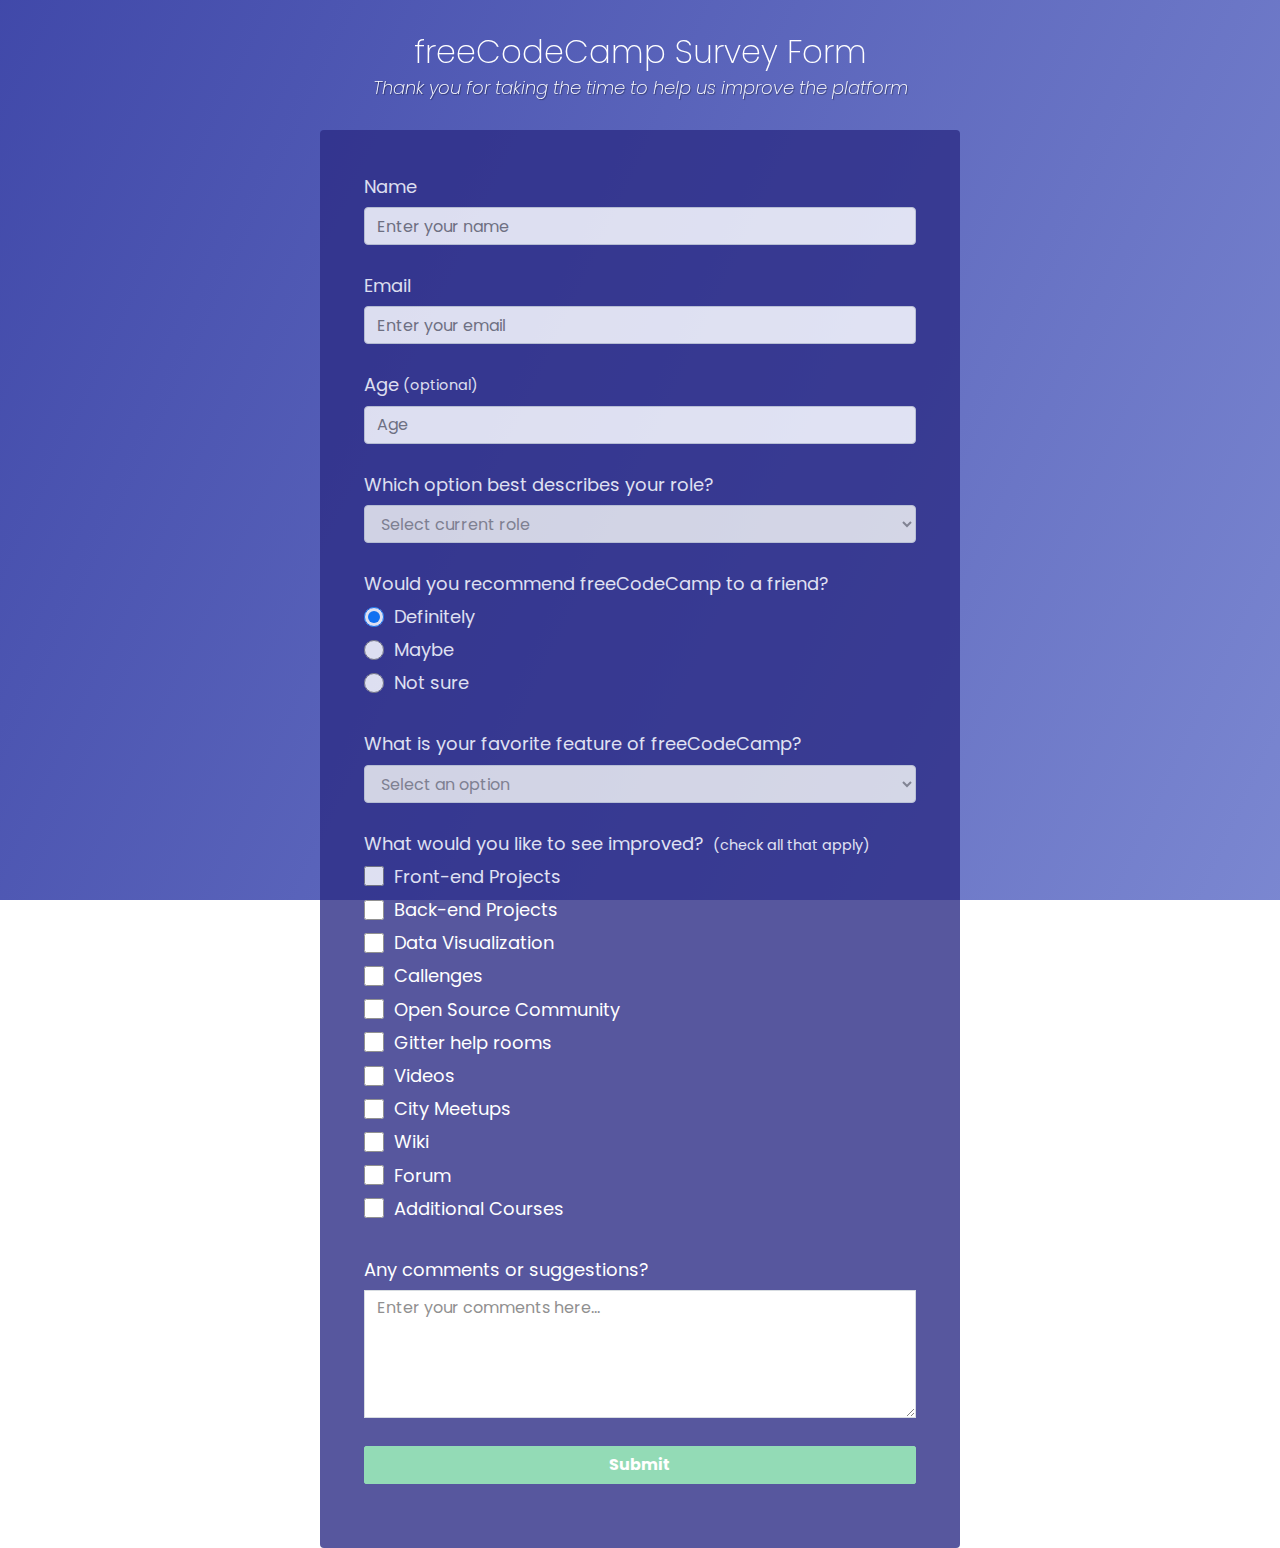
<file: surveyform/index.html>
<!DOCTYPE html>
<html lang="en">

<head>
    <meta charset="UTF-8">
    <meta name="viewport" content="width=device-width, initial-scale=1.0">
    <title>Survey Form</title>
    <link href="https://fonts.googleapis.com/css2?family=Poppins&display=swap" rel="stylesheet">
    <link href="css/styles.css" rel="stylesheet" type="text/css">
</head>

<body>
    <h1 id="title">freeCodeCamp Survey Form</h1>
    <p id="description" class="description-text-center">Thank you for taking the time to help us improve the platform</p>
    <form id="survey-form">
        <div class="form-group">
            <label for="name" id="name-label">Name</label>
            <input id="name" type="text" class="form-control" placeholder="Enter your name" name="name" required>
        </div>
        <div class="form-group">
            <label for="email" id="email-label">Email</label>
            <input id="email" type="email" class="form-control" placeholder="Enter your email" name="email" required>
        </div>
        <div class="form-group">
            <label for="number" id="number-label">Age <span class="clue">(optional)</span></label>
            <input id="number" type="number" class="form-control" placeholder="Age" name="age" min="10" max="99">
        </div>
        <div class="form-group">
            <label for="dropdown" id="dropdown-label">Which option best describes your role?</label>
            <select id="dropdown" name="role" class="form-control" required>
                <option disabled selected>Select current role</option>
                <option value="student">Student</option>
                <option value="full-time-job">Full Time Job</option>
                <option value="full-time-learner">Full Time Learner</option>
                <option value="prefer-not-to-say">Prefer not to say</option>
                <option value="other">Other</option>
            </select>
        </div>
        <div class="form-group">
            <p>Would you recommend freeCodeCamp to a friend?</p>
            <label>
            <input id="definitely" type="radio" name="user-recommend" value="definitely" class="radio-input" checked>Definitely
            </label>
            <label>
                <input id="maybe" type="radio" name="user-recommend" value="maybe" class="radio-input">Maybe
            </label>
            <label>
                <input id="not-sure" type="radio" name="user-recommend" value="not-sure" class="radio-input">Not sure
            </label>
        </div>
        <div class="form-group">
            <label for="feature" id="most-like-label">What is your favorite feature of freeCodeCamp?</label>
            <select id="most-like" name="most-like" class="form-control" required>
                <option value="" disabled selected>Select an option</option>
                <option value="challenges">Challenges</option>
                <option value="projects">Projects</option>
                <option value="community">Community</option>
                <option value="open-source">Open Source</option>
            </select>
        </div>
        <div class="form-group">
            <p>What would you like to see improved? <span class="clue">(check all that apply)</span></p>
            <label for="front-end" id="front-end-label"><input id="front-end" type="checkbox" class="input-checkbox" value="front-end-projects" name="prefer">Front-end Projects</label>
            <label for="back-end" id="back-end-label"><input id="backend" type="checkbox" class="input-checkbox" value="back-end-projects" name="prefer">Back-end Projects</label>
            <label for="data-visualization" id="data-visualization-label"><input id="data-visualization" type="checkbox" class="input-checkbox" value="data-visualization" name="prefer">Data Visualization</label>
            <label for="challenges" id="challenges-label"><input id="challenges" type="checkbox" class="input-checkbox" value="challenges" name="prefer">Callenges</label>
            <label for="open-source" id="open-source-label"><input id="open-source" type="checkbox" class="input-checkbox" value="open-source-community" name="prefer">Open Source Community</label>
            <label for="gitter-help" id="gitter-help-label"><input id="gitter-help" type="checkbox" class="input-checkbox" value="gitter-help-rooms" name="prefer">Gitter help rooms</label>
            <label for="videos" id="videos-label"><input id="videos" type="checkbox" class="input-checkbox" value="videos" name="prefer">Videos</label>
            <label for="city-meetups" id="city-meetups-label"><input id="city-meetups" type="checkbox" class="input-checkbox" value="city-meetups" name="prefer">City Meetups</label>
            <label for="wiki" id="wiki-label"><input id="wiki" type="checkbox" class="input-checkbox" value="wiki" name="prefer">Wiki</label>
            <label for="forum" id="forum-label"><input id="forum" type="checkbox" class="input-checkbox" value="forum" name="prefer">Forum</label>
            <label for="additional-courses" id="additional-courses-label"><input id="additional-courses" type="checkbox" class="input-checkbox" value="additional-courses" name="prefer">Additional Courses</label>
        </div>
        <div class="form-group">
            <label for="comment">Any comments or suggestions?</label>
            <textarea id="comment" type="textarea" name="comment" class="input-textarea" placeholder="Enter your comments here..."></textarea>
        </div>
        <div class="form-group">
            <button type="submit" id="submit" class="submit-button">Submit</button>
        </div>
    </form>
    <script src="https://cdn.freecodecamp.org/testable-projects-fcc/v1/bundle.js"></script>
</body>

</html>
</file>
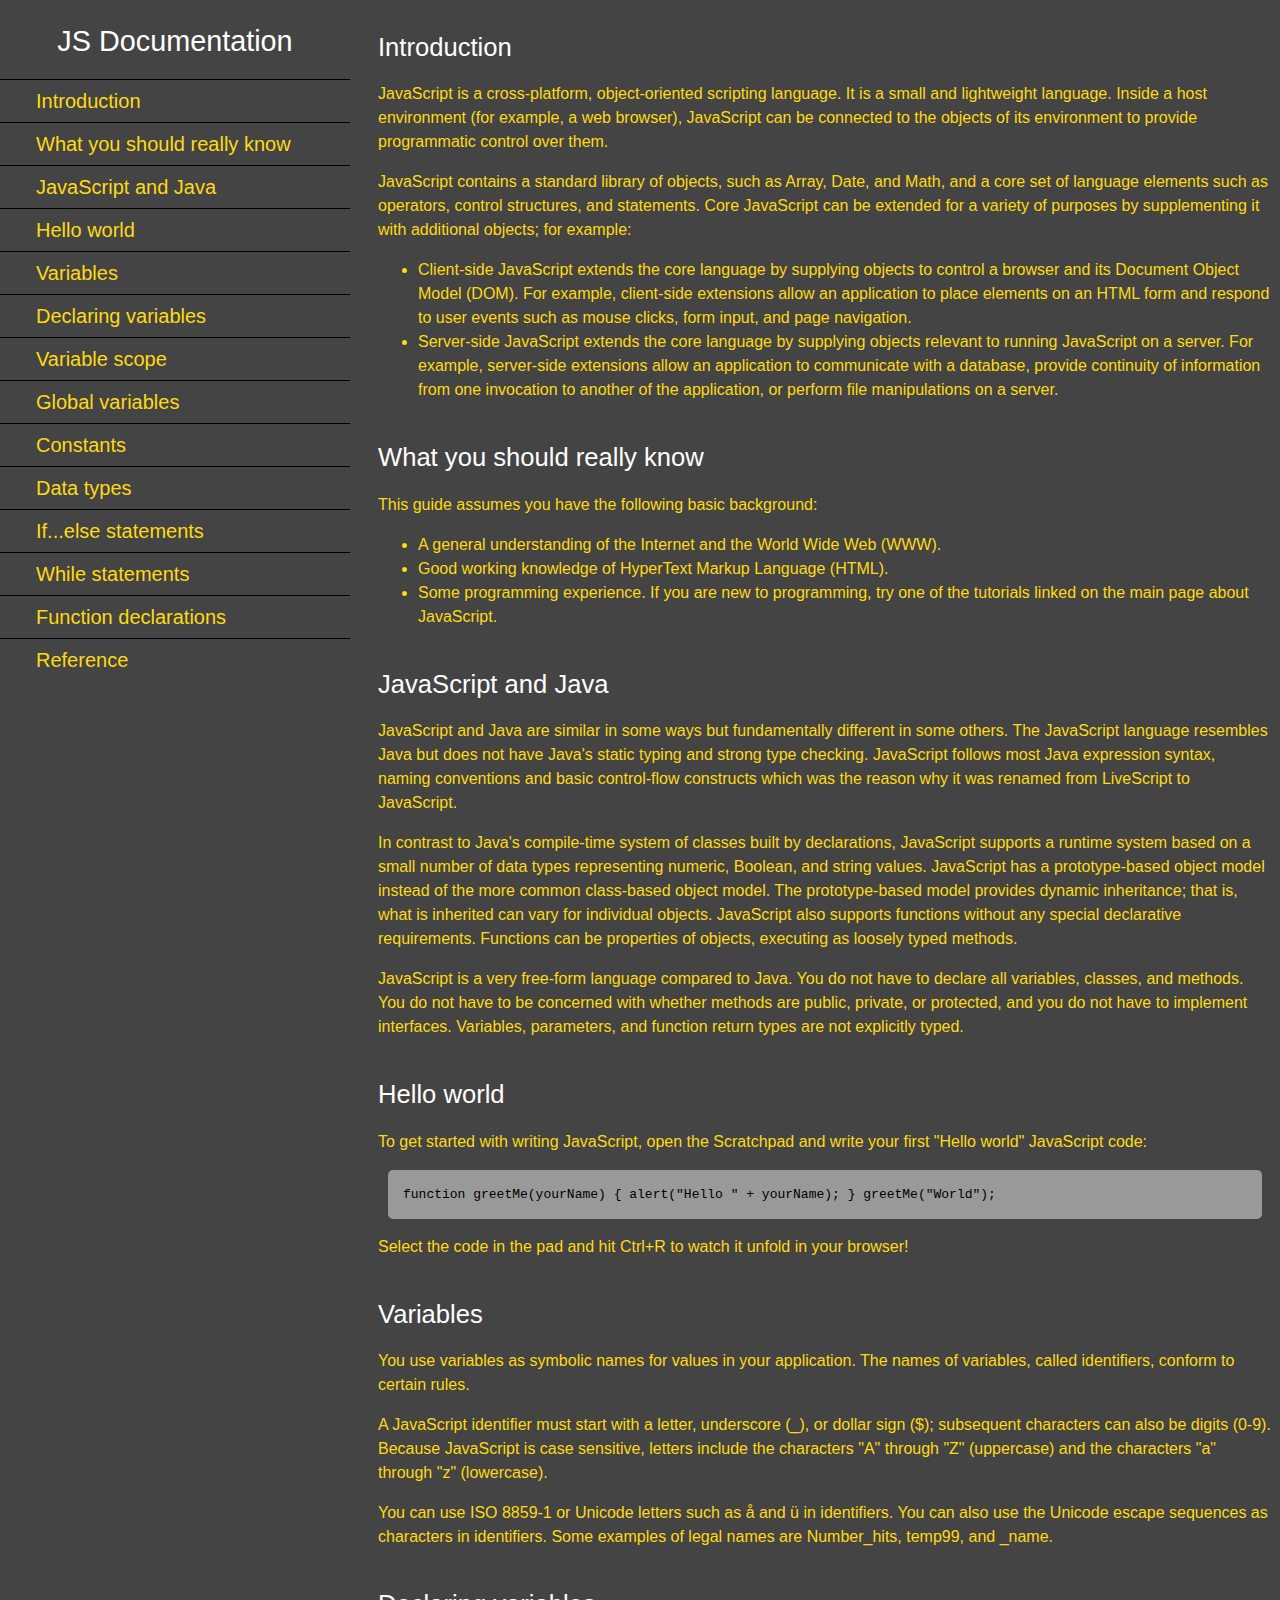
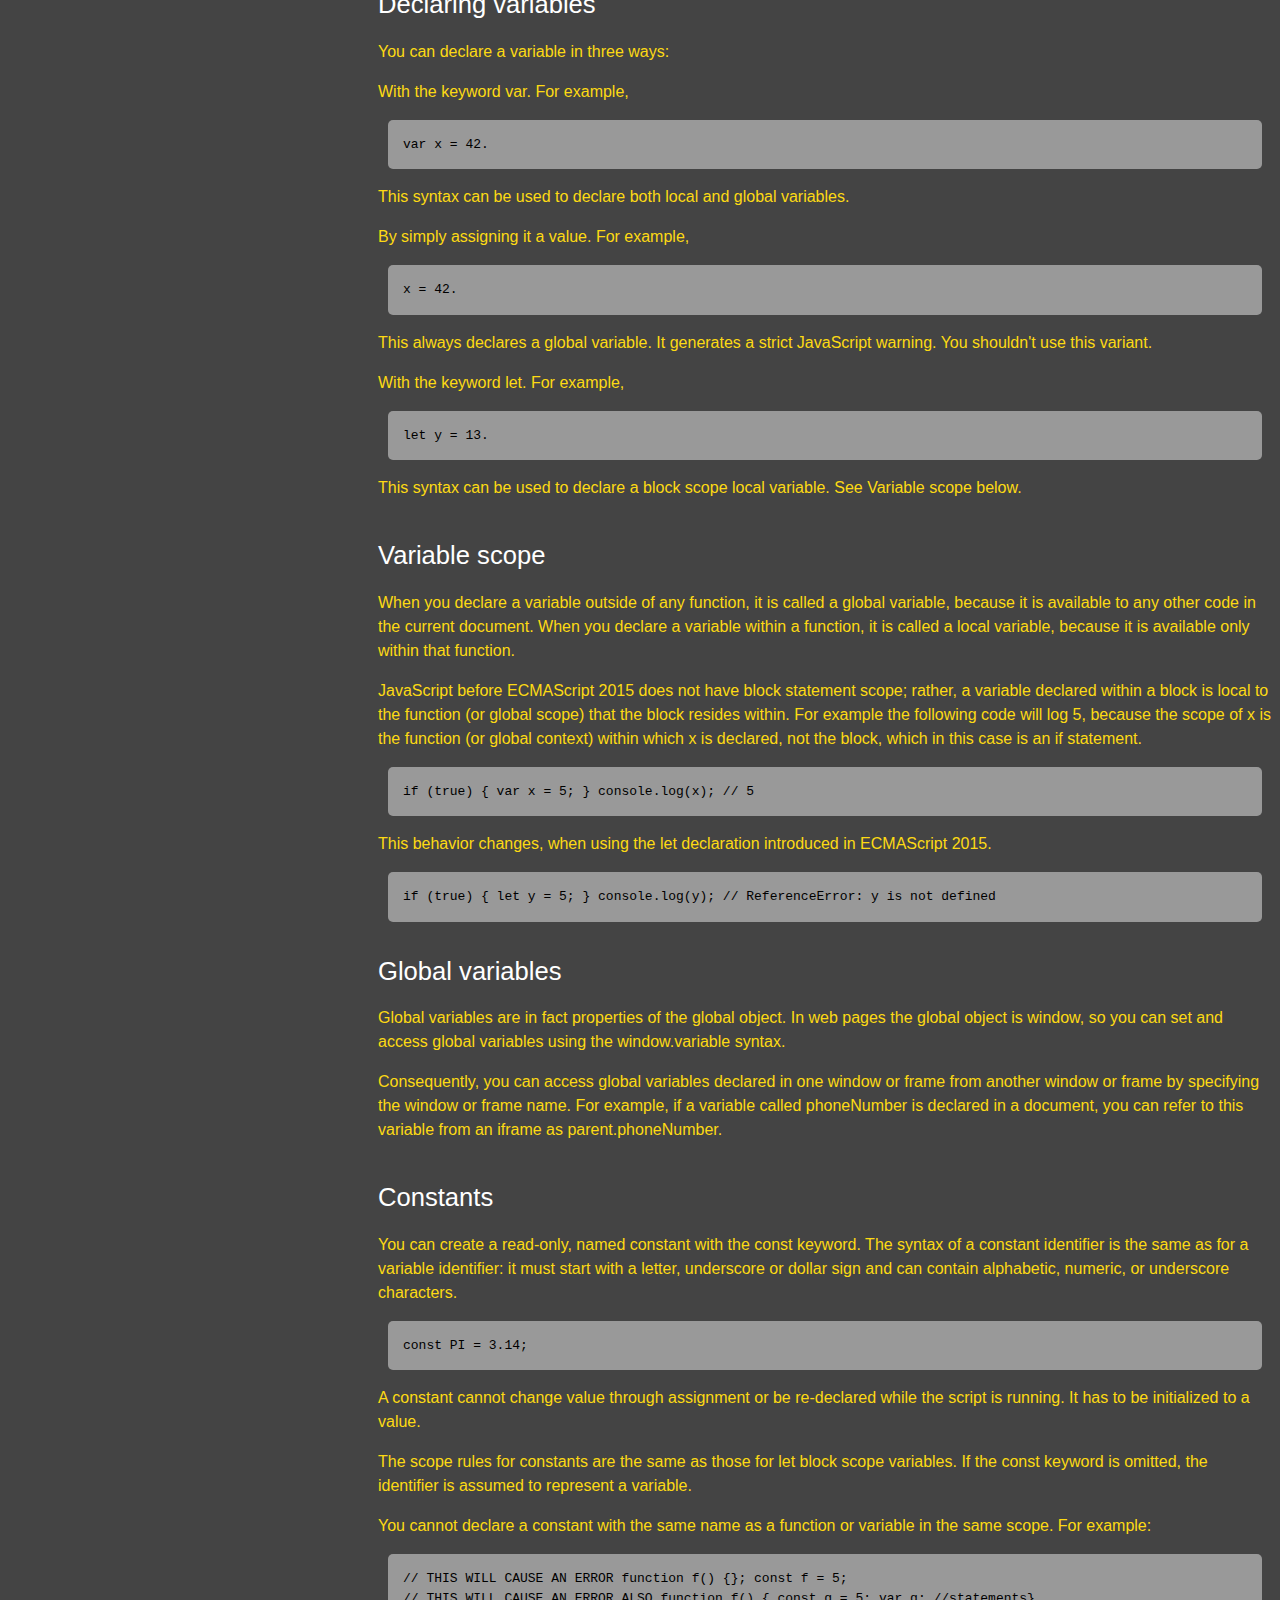
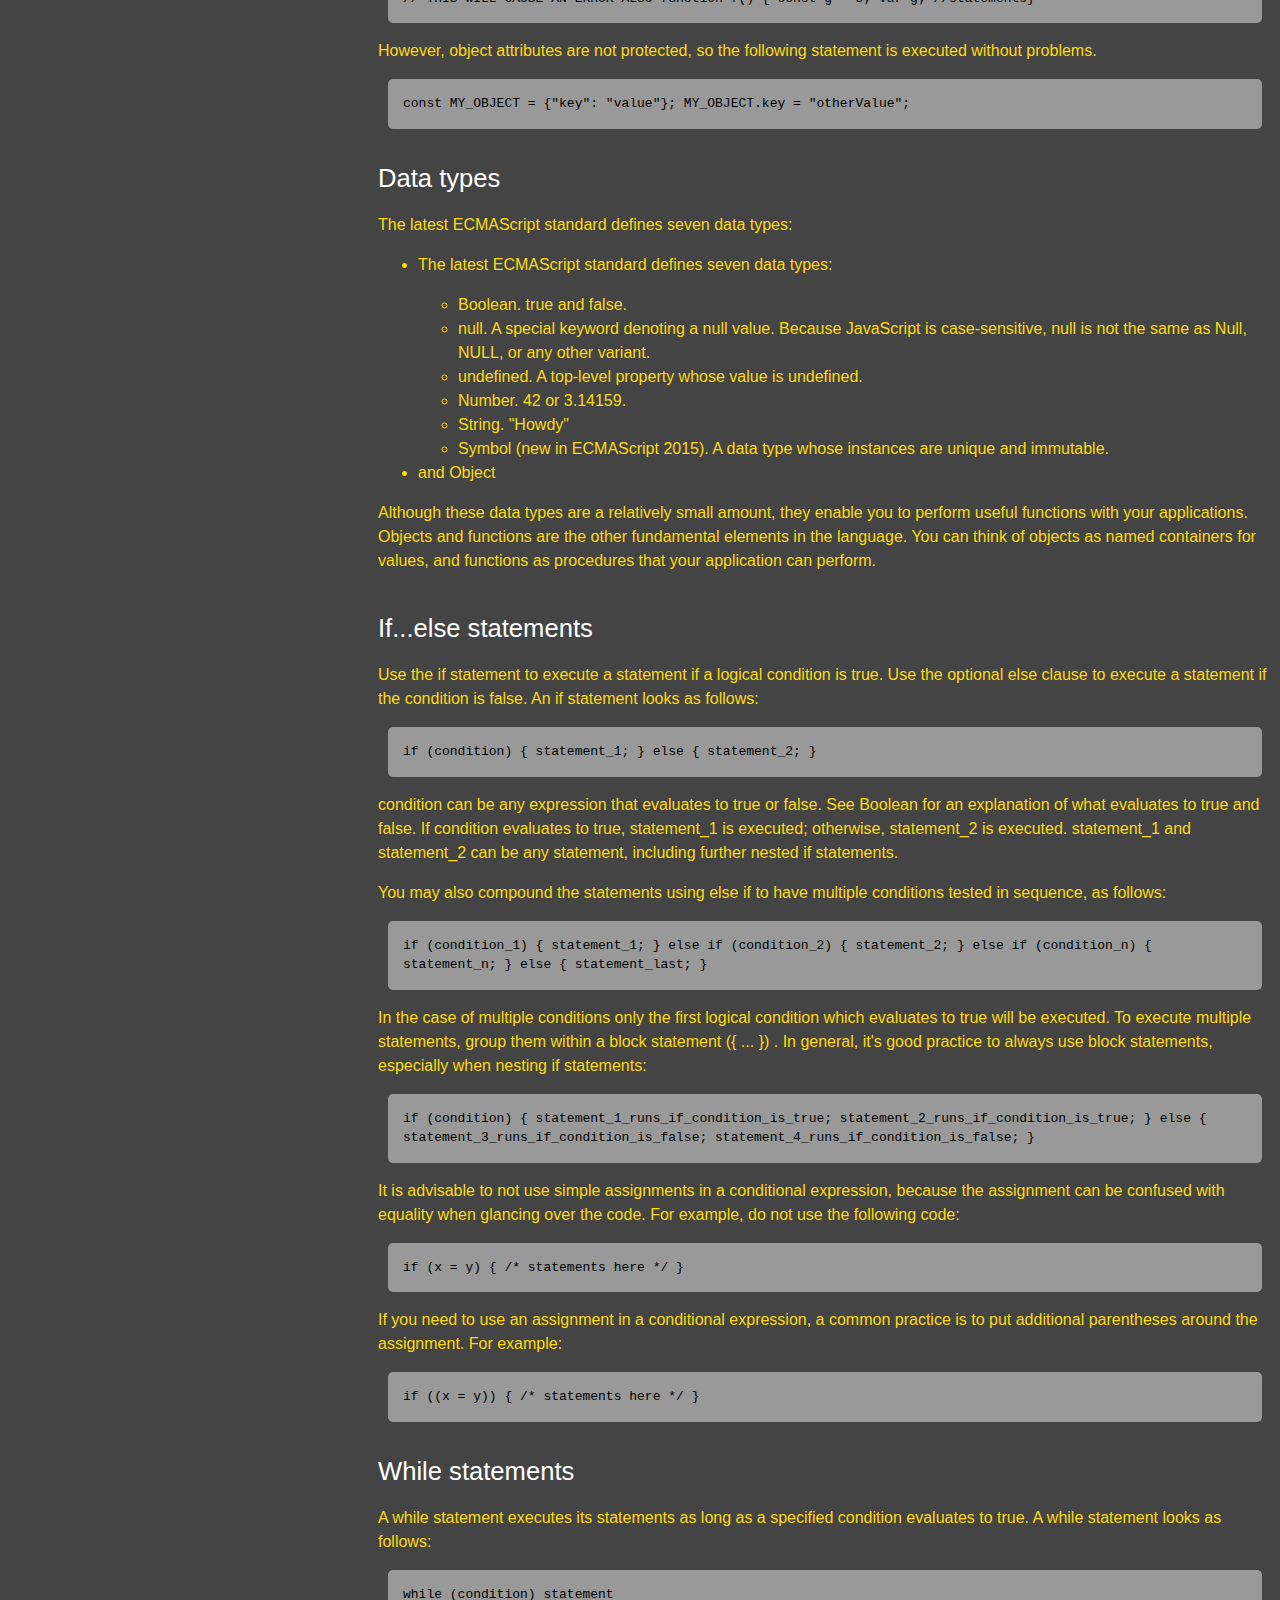
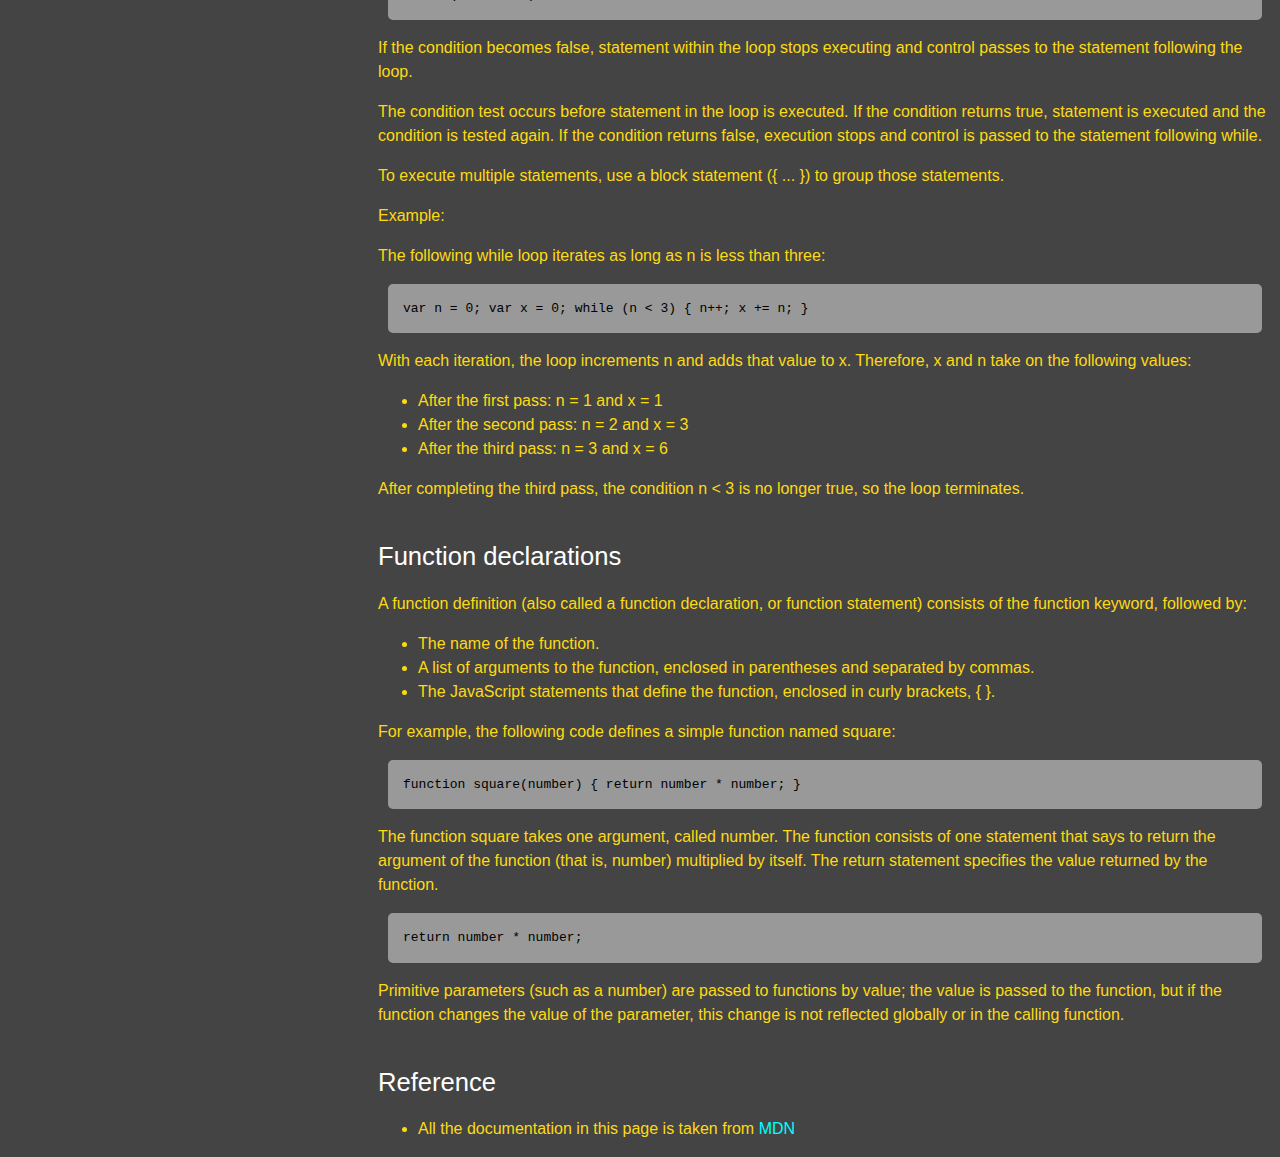
<file: technicalDocumentation/index.html>
<!DOCTYPE html>
<html lang="en">

<head>
    <meta charset="UTF-8">
    <meta name="viewport" content="width=device-width, initial-scale=1.0">
    <title>Technical Documentation</title>
    <link rel="stylesheet" type="text/css" href="css/styles.css">
</head>

<body>
    <nav id="navbar">
        <header class="navbar-brand">JS Documentation</header>
        <ul>
            <li>
                <a class="nav-link" href="#introduction">Introduction</a></li>
            <li>
                <a class="nav-link" href="#what_you_should_really_know">What you should really know</a></li>
            <li>
                <a class="nav-link" href="#javascript_and_java">JavaScript and Java</a></li>
            <li>
                <a class="nav-link" href="#hello_world">Hello world</a></li>
            <li>
                <a class="nav-link" href="#variables">Variables</a></li>
            <li>
                <a class="nav-link" href="#declaring_variables">Declaring variables</a></li>
            <li>
                <a class="nav-link" href="#variable_scope">Variable scope</a></li>
            <li>
                <a class="nav-link" href="#global_variables">Global variables</a></li>
            <li>
                <a class="nav-link" href="#constants">Constants</a></li>
            <li>
                <a class="nav-link" href="#data_types">Data types</a></li>
            <li>
                <a class="nav-link" href="#if...else_statements">If...else statements</a></li>
            <li>
                <a class="nav-link" href="#while_statements">While statements</a></li>
            <li>
                <a class="nav-link" href="#function_declarations">Function declarations</a></li>
            <li>
                <a class="nav-link" href="#reference">Reference</a></li>
        </ul>
    </nav>
    <main id="main-doc">
        <section id="introduction" class="main-section">
            <header>Introduction</header>
            <article>
                <p>JavaScript is a cross-platform, object-oriented scripting language. It is a small and lightweight language. Inside a host environment (for example, a web browser), JavaScript can be connected to the objects of its environment to provide
                    programmatic control over them.</p>
                <p>JavaScript contains a standard library of objects, such as Array, Date, and Math, and a core set of language elements such as operators, control structures, and statements. Core JavaScript can be extended for a variety of purposes by supplementing
                    it with additional objects; for example:</p>
                <ul>
                    <li>Client-side JavaScript extends the core language by supplying objects to control a browser and its Document Object Model (DOM). For example, client-side extensions allow an application to place elements on an HTML form and respond
                        to user events such as mouse clicks, form input, and page navigation.</li>
                    <li>Server-side JavaScript extends the core language by supplying objects relevant to running JavaScript on a server. For example, server-side extensions allow an application to communicate with a database, provide continuity of information
                        from one invocation to another of the application, or perform file manipulations on a server.</li>
                </ul>
            </article>
        </section>
        <section id="what_you_should_really_know" class="main-section">
            <header>What you should really know</header>
            <article>
                <p>This guide assumes you have the following basic background:</p>
                <ul>
                    <li>A general understanding of the Internet and the World Wide Web (WWW).</li>
                    <li>Good working knowledge of HyperText Markup Language (HTML).</li>
                    <li>Some programming experience. If you are new to programming, try one of the tutorials linked on the main page about JavaScript.</li>
                </ul>
            </article>
        </section>
        <section id="javascript_and_java" class="main-section">
            <header>JavaScript and Java</header>
            <article>
                <p>JavaScript and Java are similar in some ways but fundamentally different in some others. The JavaScript language resembles Java but does not have Java's static typing and strong type checking. JavaScript follows most Java expression syntax,
                    naming conventions and basic control-flow constructs which was the reason why it was renamed from LiveScript to JavaScript.</p>
                <p>In contrast to Java's compile-time system of classes built by declarations, JavaScript supports a runtime system based on a small number of data types representing numeric, Boolean, and string values. JavaScript has a prototype-based object
                    model instead of the more common class-based object model. The prototype-based model provides dynamic inheritance; that is, what is inherited can vary for individual objects. JavaScript also supports functions without any special declarative
                    requirements. Functions can be properties of objects, executing as loosely typed methods.</p>
                <p>JavaScript is a very free-form language compared to Java. You do not have to declare all variables, classes, and methods. You do not have to be concerned with whether methods are public, private, or protected, and you do not have to implement
                    interfaces. Variables, parameters, and function return types are not explicitly typed.</p>
            </article>
        </section>
        <section id="hello_world" class="main-section">
            <header>Hello world</header>
            <article>
                <p>To get started with writing JavaScript, open the Scratchpad and write your first "Hello world" JavaScript code:</p>
                <code>function greetMe(yourName) { alert("Hello " + yourName); }
                    greetMe("World");</code>
                <p>Select the code in the pad and hit Ctrl+R to watch it unfold in your browser!</p>
            </article>
        </section>
        <section id="variables" class="main-section">
            <header>Variables</header>
            <article>
                <p>You use variables as symbolic names for values in your application. The names of variables, called identifiers, conform to certain rules.</p>
                <p>A JavaScript identifier must start with a letter, underscore (_), or dollar sign ($); subsequent characters can also be digits (0-9). Because JavaScript is case sensitive, letters include the characters "A" through "Z" (uppercase) and
                    the characters "a" through "z" (lowercase).</p>
                <p>You can use ISO 8859-1 or Unicode letters such as å and ü in identifiers. You can also use the Unicode escape sequences as characters in identifiers. Some examples of legal names are Number_hits, temp99, and _name.</p>
            </article>
        </section>
        <section id="declaring_variables" class="main-section">
            <header>Declaring variables</header>
            <article>
                <p>You can declare a variable in three ways:</p>
                <p>With the keyword var. For example,</p>
                <code>var x = 42.</code>
                <p>This syntax can be used to declare both local and global variables.</p>
                <p>By simply assigning it a value. For example,</p>
                <code>x = 42.</code>
                <p>This always declares a global variable. It generates a strict JavaScript warning. You shouldn't use this variant.</p>
                <p>With the keyword let. For example,</p>
                <code>let y = 13.</code>
                <p>This syntax can be used to declare a block scope local variable. See Variable scope below.</p>
            </article>
        </section>
        <section id="variable_scope" class="main-section">
            <header>Variable scope</header>
            <article>
                <p>When you declare a variable outside of any function, it is called a global variable, because it is available to any other code in the current document. When you declare a variable within a function, it is called a local variable, because
                    it is available only within that function.</p>
                <p>JavaScript before ECMAScript 2015 does not have block statement scope; rather, a variable declared within a block is local to the function (or global scope) that the block resides within. For example the following code will log 5, because
                    the scope of x is the function (or global context) within which x is declared, not the block, which in this case is an if statement.</p>
                <code>if (true) { var x = 5; } console.log(x); // 5</code>
                <p>This behavior changes, when using the let declaration introduced in ECMAScript 2015.</p>
                <code>if (true) { let y = 5; } console.log(y); // ReferenceError: y is not
                    defined</code>
            </article>
        </section>
        <section id="global_variables" class="main-section">
            <header>Global variables</header>
            <article>
                <p>Global variables are in fact properties of the global object. In web pages the global object is window, so you can set and access global variables using the window.variable syntax.</p>
                <p>Consequently, you can access global variables declared in one window or frame from another window or frame by specifying the window or frame name. For example, if a variable called phoneNumber is declared in a document, you can refer to
                    this variable from an iframe as parent.phoneNumber.</p>
            </article>
        </section>
        <section id="constants" class="main-section">
            <header>Constants</header>
            <article>
                <p>You can create a read-only, named constant with the const keyword. The syntax of a constant identifier is the same as for a variable identifier: it must start with a letter, underscore or dollar sign and can contain alphabetic, numeric,
                    or underscore characters.</p>
                <code>const PI = 3.14;</code>
                <p>A constant cannot change value through assignment or be re-declared while the script is running. It has to be initialized to a value.</p>
                <p>The scope rules for constants are the same as those for let block scope variables. If the const keyword is omitted, the identifier is assumed to represent a variable.</p>
                <p>You cannot declare a constant with the same name as a function or variable in the same scope. For example:</p>
                <code>// THIS WILL CAUSE AN ERROR function f() {}; const f = 5;</br> 
                    // THIS WILL CAUSE AN ERROR ALSO function f() { const g = 5; var g; //statements}</code>
                <p>However, object attributes are not protected, so the following statement is executed without problems.</p>
                <code>const MY_OBJECT = {"key": "value"}; MY_OBJECT.key = "otherValue";</code>
            </article>
        </section>
        <section id="data_types" class="main-section">
            <header>Data types</header>
            <article>
                <p>The latest ECMAScript standard defines seven data types:</p>
                <ul>
                    <li>
                        <p>The latest ECMAScript standard defines seven data types:</p>
                        <ul>
                            <li>Boolean. true and false.</li>
                            <li>null. A special keyword denoting a null value. Because JavaScript is case-sensitive, null is not the same as Null, NULL, or any other variant.</li>
                            <li>undefined. A top-level property whose value is undefined.</li>
                            <li>Number. 42 or 3.14159.</li>
                            <li>String. "Howdy"</li>
                            <li>Symbol (new in ECMAScript 2015). A data type whose instances are unique and immutable.</li>
                        </ul>
                    </li>
                    <li>and Object</li>
                </ul>
                <p>Although these data types are a relatively small amount, they enable you to perform useful functions with your applications. Objects and functions are the other fundamental elements in the language. You can think of objects as named containers
                    for values, and functions as procedures that your application can perform.</p>
            </article>
        </section>
        <section id="if...else_statements" class="main-section">
            <header>If...else statements</header>
            <article>
                <p>Use the if statement to execute a statement if a logical condition is true. Use the optional else clause to execute a statement if the condition is false. An if statement looks as follows:</p>
                <code>if (condition) { statement_1; } else { statement_2; }</code>
                <p>condition can be any expression that evaluates to true or false. See Boolean for an explanation of what evaluates to true and false. If condition evaluates to true, statement_1 is executed; otherwise, statement_2 is executed. statement_1
                    and statement_2 can be any statement, including further nested if statements.</p>
                <p>You may also compound the statements using else if to have multiple conditions tested in sequence, as follows:</p>
                <code>if (condition_1) { statement_1; } else if (condition_2) { statement_2;
                } else if (condition_n) { statement_n; } else { statement_last; }</code>
                <p>In the case of multiple conditions only the first logical condition which evaluates to true will be executed. To execute multiple statements, group them within a block statement ({ ... }) . In general, it's good practice to always use
                    block statements, especially when nesting if statements:</p>
                <code>if (condition) { statement_1_runs_if_condition_is_true;
                    statement_2_runs_if_condition_is_true; } else {
                    statement_3_runs_if_condition_is_false;
                    statement_4_runs_if_condition_is_false; }</code>
                <p>It is advisable to not use simple assignments in a conditional expression, because the assignment can be confused with equality when glancing over the code. For example, do not use the following code:</p>
                <code>if (x = y) { /* statements here */ }</code>
                <p>If you need to use an assignment in a conditional expression, a common practice is to put additional parentheses around the assignment. For example:</p>
                <code>if ((x = y)) { /* statements here */ }</code>
            </article>
        </section>
        <section id="while_statements" class="main-section">
            <header>While statements</header>
            <article>
                <p>A while statement executes its statements as long as a specified condition evaluates to true. A while statement looks as follows:</p>
                <code>while (condition) statement</code>
                <p>If the condition becomes false, statement within the loop stops executing and control passes to the statement following the loop.</p>
                <p>The condition test occurs before statement in the loop is executed. If the condition returns true, statement is executed and the condition is tested again. If the condition returns false, execution stops and control is passed to the statement
                    following while.</p>
                <p>To execute multiple statements, use a block statement ({ ... }) to group those statements.</p>
                <p>Example:</p>
                <p>The following while loop iterates as long as n is less than three:</p>
                <code>var n = 0; var x = 0; while (n < 3) { n++; x += n; }</code>
                <p>With each iteration, the loop increments n and adds that value to x. Therefore, x and n take on the following values:</p>
                <ul>
                    <li>After the first pass: n = 1 and x = 1</li>
                    <li>After the second pass: n = 2 and x = 3</li>
                    <li>After the third pass: n = 3 and x = 6</li>
                </ul>
                <p>After completing the third pass, the condition n
                    < 3 is no longer true, so the loop terminates.</p>
            </article>
        </section>
        <section id="function_declarations" class="main-section">
            <header>Function declarations</header>
            <article>
                <p>A function definition (also called a function declaration, or function statement) consists of the function keyword, followed by:</p>
                <ul>
                    <li>The name of the function.</li>
                    <li>A list of arguments to the function, enclosed in parentheses and separated by commas.</li>
                    <li>The JavaScript statements that define the function, enclosed in curly brackets, { }.</li>
                </ul>
                <p>For example, the following code defines a simple function named square:</p>
                <code>function square(number) { return number * number; }</code>
                <p>The function square takes one argument, called number. The function consists of one statement that says to return the argument of the function (that is, number) multiplied by itself. The return statement specifies the value returned by
                    the function.</p>
                <code>return number * number;</code>
                <p>Primitive parameters (such as a number) are passed to functions by value; the value is passed to the function, but if the function changes the value of the parameter, this change is not reflected globally or in the calling function.</p>
            </article>
        </section>
        <section id="reference" class="main-section">
            <header>Reference</header>
            <article>
                <ul>
                    <li>All the documentation in this page is taken from <a href="https://developer.mozilla.org/en-US/docs/Web/JavaScript/Guide" target="_blank">MDN</a></li>
                </ul>
            </article>
        </section>
    </main>
    <script src="https://cdn.freecodecamp.org/testable-projects-fcc/v1/bundle.js">
    </script>
</body>

</html>
</file>
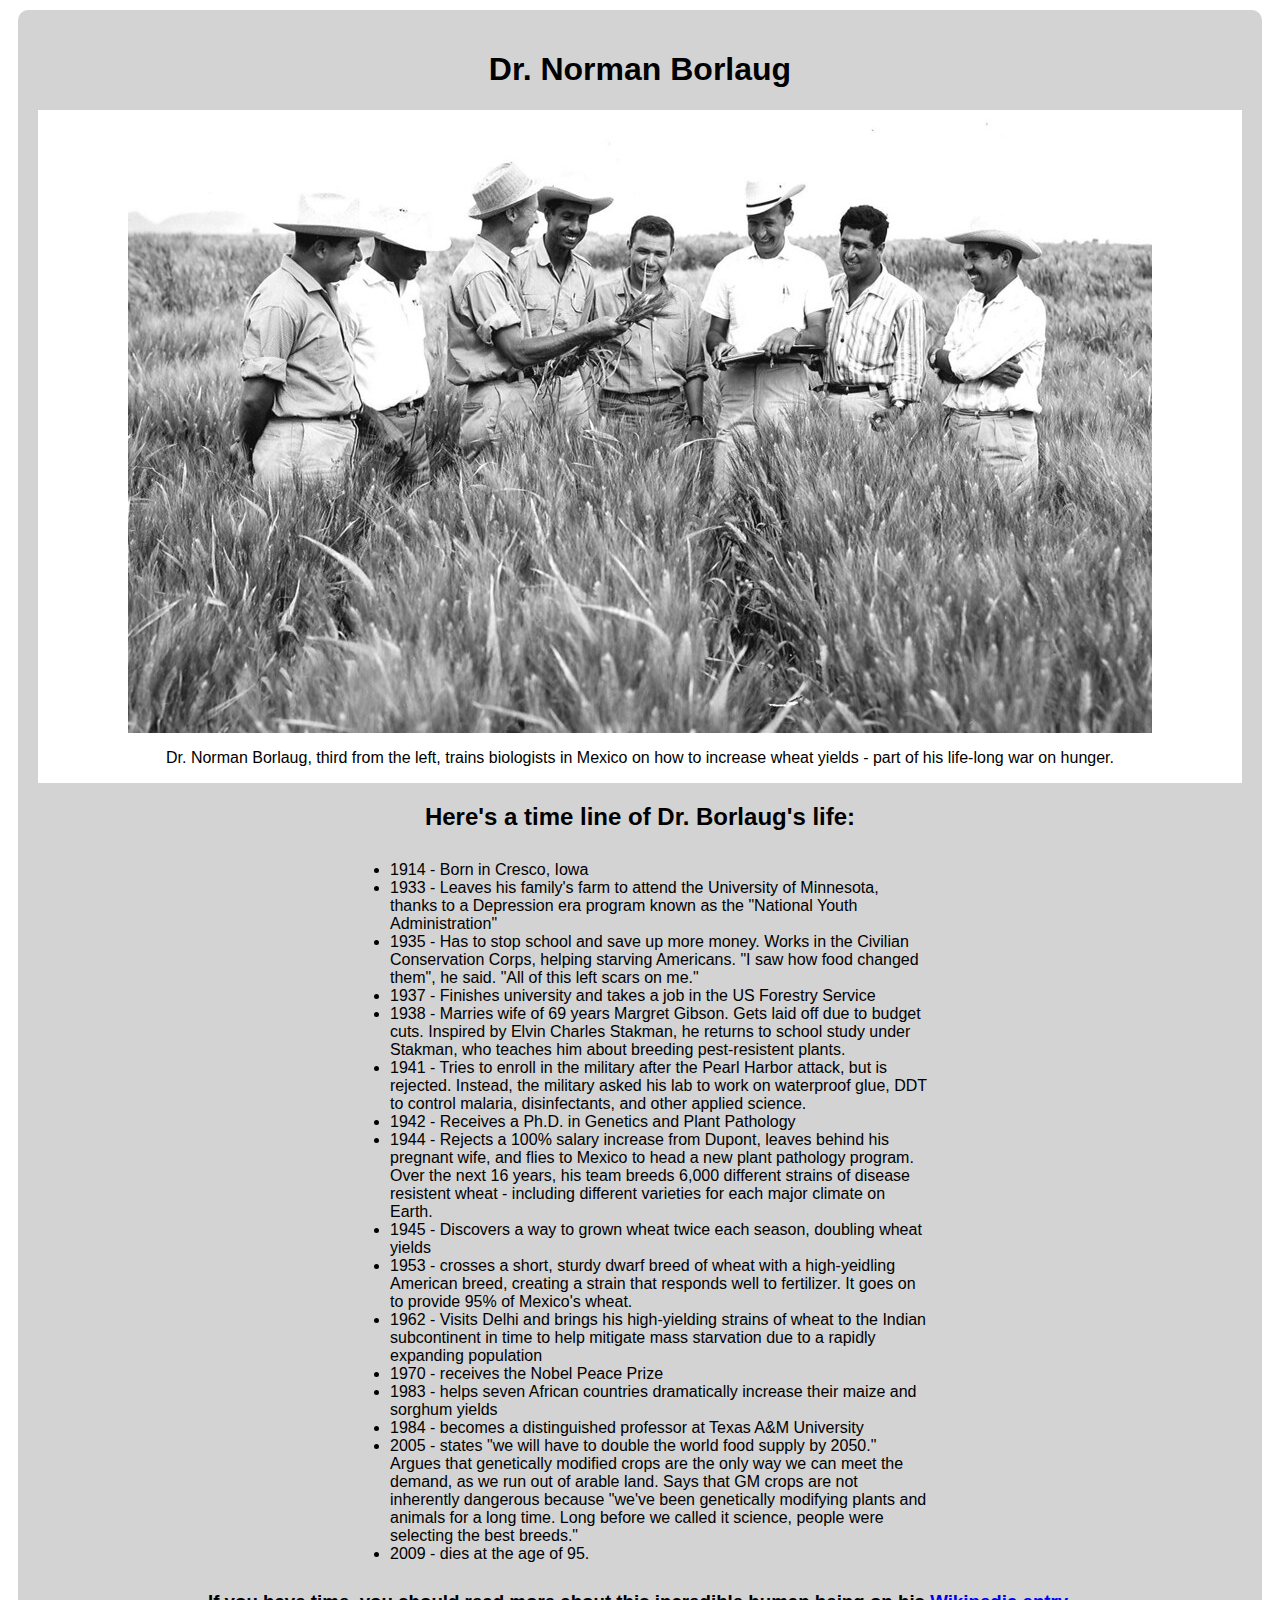
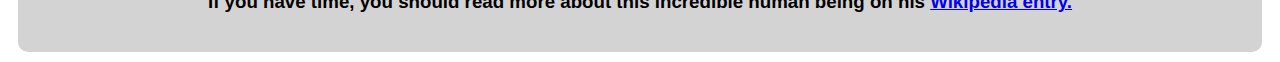
<file: tributepage/index.html>
<!DOCTYPE html>
<html lang="en">

<head>
    <meta charset="UTF-8">
    <meta name="viewport" content="width=device-width, initial-scale=1.0">
    <title>Tribute Page</title>
    <link href="css/styles.css" rel="stylesheet" type="text/css">
</head>

<body>
    <header>

    </header>
    <main id="main">
        <h1 id="title">Dr. Norman Borlaug</h1>
        <div id="img-div">
            <img id="image" src="images/10613180113_fdf7bcd316_b.jpg">
            <p id="img-caption">Dr. Norman Borlaug, third from the left, trains biologists in Mexico on how to increase wheat yields - part of his life-long war on hunger.</p>
        </div>
        <section id="tribute-info">
            <h2>Here's a time line of Dr. Borlaug's life:</h2>
            <ul>
                <li>1914 - Born in Cresco, Iowa</li>
                <li>1933 - Leaves his family's farm to attend the University of Minnesota, thanks to a Depression era program known as the "National Youth Administration"</li>
                <li>1935 - Has to stop school and save up more money. Works in the Civilian Conservation Corps, helping starving Americans. "I saw how food changed them", he said. "All of this left scars on me."</li>
                <li>1937 - Finishes university and takes a job in the US Forestry Service</li>
                <li>1938 - Marries wife of 69 years Margret Gibson. Gets laid off due to budget cuts. Inspired by Elvin Charles Stakman, he returns to school study under Stakman, who teaches him about breeding pest-resistent plants.</li>
                <li>1941 - Tries to enroll in the military after the Pearl Harbor attack, but is rejected. Instead, the military asked his lab to work on waterproof glue, DDT to control malaria, disinfectants, and other applied science.</li>
                <li>1942 - Receives a Ph.D. in Genetics and Plant Pathology</li>
                <li>1944 - Rejects a 100% salary increase from Dupont, leaves behind his pregnant wife, and flies to Mexico to head a new plant pathology program. Over the next 16 years, his team breeds 6,000 different strains of disease resistent wheat -
                    including different varieties for each major climate on Earth.</li>
                <li>1945 - Discovers a way to grown wheat twice each season, doubling wheat yields</li>
                <li>1953 - crosses a short, sturdy dwarf breed of wheat with a high-yeidling American breed, creating a strain that responds well to fertilizer. It goes on to provide 95% of Mexico's wheat.</li>
                <li>1962 - Visits Delhi and brings his high-yielding strains of wheat to the Indian subcontinent in time to help mitigate mass starvation due to a rapidly expanding population</li>
                <li>1970 - receives the Nobel Peace Prize</li>
                <li>1983 - helps seven African countries dramatically increase their maize and sorghum yields</li>
                <li>1984 - becomes a distinguished professor at Texas A&M University</li>
                <li>2005 - states "we will have to double the world food supply by 2050." Argues that genetically modified crops are the only way we can meet the demand, as we run out of arable land. Says that GM crops are not inherently dangerous because
                    "we've been genetically modifying plants and animals for a long time. Long before we called it science, people were selecting the best breeds."</li>
                <li>2009 - dies at the age of 95.</li>
            </ul>
        </section>
        <h3>If you have time, you should read more about this incredible human being on his <a id="tribute-link" href="https://en.wikipedia.org/wiki/Norman_Borlaug" target="_blank">Wikipedia entry.</a></h3>
    </main>
    <footer>

    </footer>
    <script src="https://cdn.freecodecamp.org/testable-projects-fcc/v1/bundle.js"></script>
</body>

</html>
</file>
<file: surveyform/css/styles.css>
* {
    box-sizing: border-box;
}

body::before {
    content: '';
    position: fixed;
    top: 0;
    left: 0;
    height: 100%;
    width: 100%;
    z-index: -1;
    background: #5b84d7;
    background-image: linear-gradient( 115deg, rgba(58, 58, 158, 0.8), rgba(136, 136, 206, 0.7)), url(https://cdn.freecodecamp.org/testable-projects-fcc/images/survey-form-background.jpeg);
    background-size: cover;
    background-repeat: no-repeat;
    background-position: center;
}

body {
    font-family: 'Poppins', sans-serif;
    font-size: 1rem;
    font-weight: 400;
    line-height: 1.4;
    color: #ffffff;
    margin: 0;
}

p {
    font-size: 1.125rem;
}

h1,
p {
    margin-top: 0;
    margin-bottom: 0.5rem;
}

h1 {
    display: block;
    font-size: 2em;
    text-align: center;
    font-weight: 200;
    margin-bottom: 0;
    margin-top: 30px;
}

#description {
    text-align: center;
    font-weight: 200;
    font-style: italic;
    text-shadow: 1px 1px 1px rgba(0, 0, 0, 0.4);
    margin-bottom: 30px;
}

form {
    background: #2d2d86;
    padding: 2.5rem;
    border-radius: 0.25rem;
    opacity: 0.8;
    width: 50%;
    min-width: 600px;
    margin: 0 auto;
}

label {
    display: flex;
    align-items: center;
    font-size: 1.125rem;
    margin-bottom: 0.5rem;
}

select {
    color: #888888;
}

.form-group {
    margin: 0 auto 1.25rem auto;
    padding: 0.25rem;
}

.form-control,
.input-textarea {
    display: block;
    width: 100%;
    height: 2.375rem;
    padding: 0.375rem 0.75rem;
    border-radius: 0.25rem;
    border: 1px solid #ced4da;
    transition: border-color 0.15s ease-in-out, box-shadow 0.15s ease-in-out;
    font-family: inherit;
    font-size: inherit;
}

.input-textarea {
    height: 8rem;
    border-radius: 0;
}

#submit {
    width: 100%;
    height: 2.375rem;
    font-weight: bold;
    color: #ffffff;
    background-color: #79d2a4;
    border: 1px solid #79d2a4;
    transition: border-color 0.15s ease-in-out, box-shadow 0.15s ease-in-out;
    border-radius: 0.125rem;
}

.radio-input,
.input-checkbox {
    margin-right: 0.625rem;
    min-height: 1.25rem;
    min-width: 1.25rem;
}

.clue {
    margin-left: 0.25rem;
    font-size: 0.9rem;
}

input,
button,
select,
textarea {
    margin: 0;
    font-family: inherit;
    font-size: inherit;
    line-height: inherit;
}

@media (min-width: 480px) {
    form {
        padding: 2.5rem;
    }
}
</file>
<file: technicalDocumentation/css/styles.css>
html,
body {
    color: #fdda13;
    font-family: 'Open Sans', Arial, sans-serif;
    line-height: 1.5;
    background-color: #444;
}

nav {}

#navbar ul {
    padding: 0;
}

#navbar {
    height: 100%;
    width: 350px;
    position: fixed;
    z-index: 1;
    top: 0;
    left: 0;
    background-color: #444;
    overflow-x: hidden;
}

#navbar li {
    list-style: none;
    border-top: 1px solid black;
    position: relative;
    width: 100%;
    padding-left: 20px;
}

#navbar a {
    padding: 6px 8px 6px 16px;
    text-decoration: none;
    font-size: 20px;
    color: #fdda13;
    display: block;
}

header {
    font-size: 1.6em;
    color: #fff;
    padding-top: 20px;
}

#navbar header {
    color: #fff;
    text-align: center;
    font-size: 1.8em;
}

#main-doc {
    margin-left: 370px;
}

code {
    background-color: #999;
    color: #000;
    display: block;
    padding: 15px;
    margin: 10px;
    border-radius: 5px;
    text-align: left;
}

#reference a {
    color: cyan;
    text-decoration: none;
}

@media only screen and (max-width: 400px) {
    #main-doc {
        margin-left: -10px;
    }
    code {
        margin-left: -20px;
        width: 100%;
        padding: 15px;
        padding-left: 10px;
        padding-right: 45px;
        min-width: 233px;
    }
}
</file>
<file: tributepage/css/styles.css>
body {
    font-family: -apple-system, BlinkMacSystemFont, 'Segoe UI', Roboto, Oxygen, Ubuntu, Cantarell, 'Open Sans', 'Helvetica Neue', sans-serif;
}

main {
    display: flex;
    background-color: lightgray;
    flex-direction: column;
    margin: 10px;
    padding: 20px;
    border-radius: 10px;
}

h1 {
    text-align: center;
}

#img-div {
    background-color: #ffffff;
}

#img-div p,
h2,
h3 {
    text-align: center;
}

ul {
    margin: 10px;
    align-self: center;
}

img {
    max-width: 100%;
    display: block;
    height: auto;
    margin: 0 auto;
}

#tribute-info {
    display: flex;
    flex-direction: column;
    max-width: 600px;
    position: relative;
    margin: 0 auto;
}
</file>
